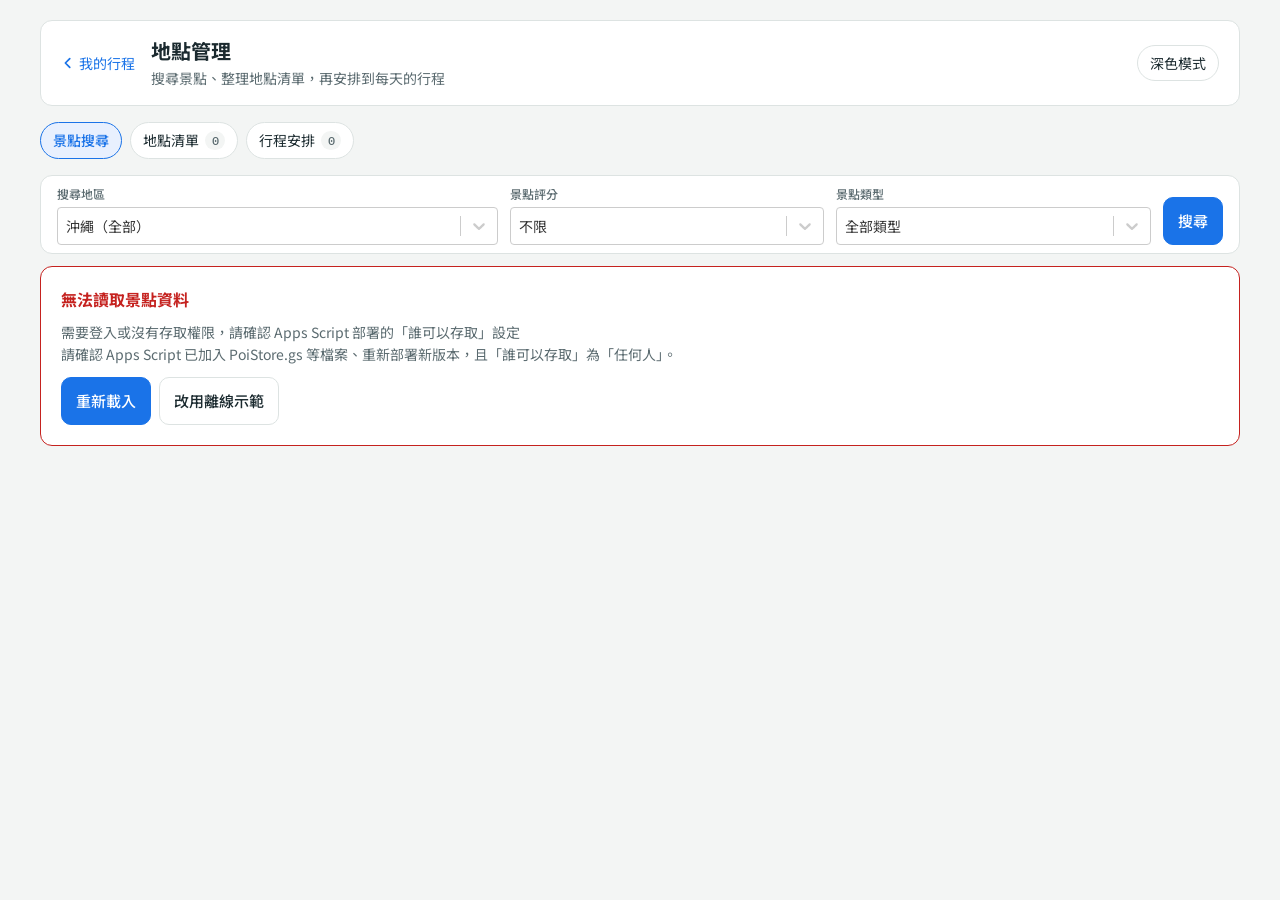
<file: places.html>
<!doctype html>
<html lang="zh-Hant">
<head>
<meta charset="utf-8">
<meta name="viewport" content="width=device-width, initial-scale=1, viewport-fit=cover">
<title>地點管理</title>
<link rel="preconnect" href="https://fonts.googleapis.com">
<link rel="preconnect" href="https://fonts.gstatic.com" crossorigin>
<!-- 字型不擋住畫面：先用系統字型顯示，字型下載完再換上 -->
<link rel="preload" as="style" href="https://fonts.googleapis.com/css2?family=Noto+Sans+TC:wght@400;500;700&family=IBM+Plex+Mono:wght@500&display=swap">
<link rel="stylesheet" href="https://fonts.googleapis.com/css2?family=Noto+Sans+TC:wght@400;500;700&family=IBM+Plex+Mono:wght@500&display=swap" media="print" onload="this.media='all'">
<noscript><link rel="stylesheet" href="https://fonts.googleapis.com/css2?family=Noto+Sans+TC:wght@400;500;700&family=IBM+Plex+Mono:wght@500&display=swap"></noscript>
<link rel="stylesheet" href="css/tokens.css?v=20261018e">
<link rel="stylesheet" href="css/base.css?v=20261018e">
<link rel="stylesheet" href="css/places.css?v=20261018e">
</head>
<body>
<div class="pm">

  <!-- 頁首：返回、標題、資料來源狀態、深淺色 -->
  <header class="card pm-head">
    <a class="pm-back" href="index.html" aria-label="返回我的行程">
      <svg viewBox="0 0 16 16" width="14" height="14" fill="none" stroke="currentColor" stroke-width="2" stroke-linecap="round" stroke-linejoin="round" aria-hidden="true"><path d="M10 3 5 8l5 5"/></svg>
      <span class="pm-back-text">我的行程</span>
    </a>
    <div class="pm-title">
      <h1>地點管理</h1>
      <p id="pm-sub">搜尋景點、整理地點清單，再安排到每天的行程</p>
    </div>
    <div class="pm-head-actions">
      <span class="pm-source" id="pm-source" hidden></span>
      <button class="tab pm-theme" id="theme-btn" type="button" aria-pressed="false" aria-label="深色模式">
        <svg class="pm-theme-icon" viewBox="0 0 24 24" width="22" height="22" fill="none" stroke="currentColor" stroke-width="1.8" stroke-linecap="round" stroke-linejoin="round" aria-hidden="true"><path d="M20 14.5A8 8 0 0 1 9.5 4a8 8 0 1 0 10.5 10.5z"/></svg>
        <span class="pm-theme-text">深色模式</span>
      </button>
    </div>
  </header>

  <!-- 分頁 -->
  <div class="pm-tabs" role="tablist" aria-label="景點管理">
    <button class="tab" role="tab" id="tab-search" aria-controls="panel-search" data-tab="search" aria-selected="true">景點搜尋</button>
    <button class="tab" role="tab" id="tab-pois" aria-controls="panel-pois" data-tab="pois" aria-selected="false">地點清單 <b class="pm-count" id="count-pois">0</b></button>
    <button class="tab" role="tab" id="tab-plan" aria-controls="panel-plan" data-tab="plan" aria-selected="false">行程安排 <b class="pm-count" id="count-plan">0</b></button>
  </div>

  <!-- 1. 景點搜尋 -->
  <section class="pm-panel" id="panel-search" role="tabpanel" aria-labelledby="tab-search">
    <form class="card pm-search" id="search-form" novalidate>
      <div class="pm-field">
        <label for="f-region">搜尋地區</label>
        <select id="f-region" name="region">
          <option value="沖繩" selected>沖繩（全部）</option>
          <option value="那霸">那霸</option>
          <option value="沖繩中部">中部（北谷・恩納・讀谷）</option>
          <option value="沖繩北部">北部（名護・本部・今歸仁）</option>
          <option value="沖繩南部">南部（糸滿・豐見城・南城）</option>
          <option value="宮古島">宮古島</option>
          <option value="石垣島">石垣島</option>
        </select>
      </div>
      <div class="pm-field">
        <label for="f-rating">景點評分</label>
        <select id="f-rating" name="minRating">
          <option value="0" selected>不限</option>
          <option value="3.5">3.5 星以上</option>
          <option value="4">4 星以上</option>
          <option value="4.5">4.5 星以上</option>
        </select>
      </div>
      <div class="pm-field">
        <label for="f-category">景點類型</label>
        <select id="f-category" name="category">
          <option value="attraction">觀光景點</option>
          <option value="nature">自然景觀</option>
          <option value="heritage">文化古蹟</option>
          <option value="shopping">購物中心</option>
          <option value="all" selected>全部類型</option>
        </select>
      </div>
      <div class="pm-search-actions">
        <button class="btn primary" id="search-btn" type="submit">搜尋</button>
      </div>
    </form>

    <div class="pm-results-bar card" id="results-bar" hidden>
      <span class="pm-attrib" id="results-source"></span>
    </div>

    <div id="results" class="pm-results" aria-live="polite"></div>
  </section>

  <!-- 2. 地點清單 -->
  <section class="pm-panel" id="panel-pois" role="tabpanel" aria-labelledby="tab-pois" hidden>
    <div class="card pm-pois-bar">
      <p class="pm-pois-count" id="pois-count"></p>
      <button class="btn primary" id="manual-btn" type="button">手動新增</button>
    </div>
    <div id="pois" class="pm-pois"></div>
  </section>

  <!-- 3. 行程安排 -->
  <section class="pm-panel" id="panel-plan" role="tabpanel" aria-labelledby="tab-plan" hidden>
    <div class="card pm-plan-bar" id="plan-bar">
      <p class="pm-plan-status" id="plan-status" role="status" aria-live="polite"></p>
      <!-- 桌機：右側按鈕；手機：固定在畫面底部的 Bottom navigation（圖示＋文字） -->
      <div class="pm-plan-actions">
        <a class="btn pm-nav-only" id="plan-view" href="index.html?fresh=1"><svg class="pm-nav-icon" viewBox="0 0 24 24" width="22" height="22" fill="none" stroke="currentColor" stroke-width="1.8" stroke-linecap="round" stroke-linejoin="round" aria-hidden="true"><path d="M12 21s7-6.5 7-12a7 7 0 0 0-14 0c0 5.5 7 12 7 12z"/><circle cx="12" cy="9" r="2.5"/></svg><span>查看行程</span></a>
        <button class="btn pm-nav-only" id="plan-revert2" type="button" disabled><svg class="pm-nav-icon" viewBox="0 0 24 24" width="22" height="22" fill="none" stroke="currentColor" stroke-width="1.8" stroke-linecap="round" stroke-linejoin="round" aria-hidden="true"><path d="M9 14 4 9l5-5"/><path d="M4 9h10.5a5.5 5.5 0 0 1 0 11H11"/></svg><span>放棄變更</span></button>
        <button class="btn pm-danger" id="plan-clear" type="button"><svg class="pm-nav-icon" viewBox="0 0 24 24" width="22" height="22" fill="none" stroke="currentColor" stroke-width="1.8" stroke-linecap="round" stroke-linejoin="round" aria-hidden="true"><path d="M4 7h16"/><path d="M10 11v6M14 11v6"/><path d="M6 7l1 13h10l1-13"/><path d="M9 7V4h6v3"/></svg><span>全部清除</span></button>
        <button class="btn primary" id="plan-save" type="button" disabled><svg class="pm-nav-icon" viewBox="0 0 24 24" width="22" height="22" fill="none" stroke="currentColor" stroke-width="1.8" stroke-linecap="round" stroke-linejoin="round" aria-hidden="true"><path d="m5 12.5 4.5 4.5L19 7.5"/></svg><span>確認</span></button>
      </div>
    </div>
    <p class="pm-hint" id="plan-hint"></p>
    <div id="plan" class="pm-plan"></div>
  </section>
</div>

<!-- 對話框（安排衝突、手動新增） -->
<div class="pm-modal" id="modal" hidden>
  <div class="pm-modal-box card" role="dialog" aria-modal="true" aria-labelledby="modal-title">
    <!-- 標題列：桌機只顯示標題；手機版全螢幕對話框時是 App Bar（✕ 關閉、標題、右側送出） -->
    <div class="pm-modal-bar">
      <button class="pm-modal-x" type="button" data-close aria-label="關閉">
        <svg viewBox="0 0 24 24" width="22" height="22" fill="none" stroke="currentColor" stroke-width="2" stroke-linecap="round" aria-hidden="true"><path d="M6 6l12 12M18 6 6 18"/></svg>
      </button>
      <h2 id="modal-title"></h2>
      <button class="pm-modal-submit" id="modal-submit" type="submit" hidden>儲存</button>
    </div>
    <div id="modal-body"></div>
  </div>
</div>

<!-- 提示訊息 -->
<div class="pm-toasts" id="toasts" role="status" aria-live="polite"></div>

<script src="js/config.js?v=20261018e"></script>
<script src="js/places/poi-logic.js?v=20261018e"></script>
<script src="js/places/demo-data.js?v=20261018e"></script>
<script src="js/places/store.js?v=20261018e"></script>
<script src="js/places/select.js?v=20261018e"></script>
<script src="js/places/app.js?v=20261018e"></script>
</body>
</html>
</file>
<file: css/tokens.css>
/* ==========================================================================
   tokens.css — 設計變數（所有顏色、字級、間距、圓角、陰影、尺寸都在這裡改）

   使用原則
   - 元件檔只用 var(--…)，不要直接寫顏色或數字。
   - 想改「全站」→ 改這裡；想改「某個元件」→ 改該元件的元件變數。
   - 小螢幕的字級／間距在 responsive.css 只覆寫變數，不覆寫選擇器。

   斷點（CSS 變數無法用在 @media，請手動保持一致）
   - 1000px：地圖與行程改為上下排列
   -  860px：左側天數選單改為頂部橫列
   -  640px：手機版字級與資訊卡單欄
   -  380px：極窄手機
   ========================================================================== */

/* --------------------------------------------------------------------------
   1. 顏色 — 淺色（預設）
   -------------------------------------------------------------------------- */
:root {
  /* 介面 */
  --bg:       #f3f5f4;   /* 頁面底色 */
  --panel:    #ffffff;   /* 卡片底色 */
  --ink:      #1b2a2f;   /* 主要文字 */
  --muted:    #5b6b70;   /* 次要文字 */
  --line:     #dde3e2;   /* 邊框、分隔線 */
  --chip:     #e8f0fe;   /* 選取中的淡色底 */

  /* 地圖 */
  --sea:      #cfe6ee;
  --land:     #eef0e8;
  --road:     #ffffff;
  --roadedge: #d4d8cf;
  --river:    #a9d3e2;

  /* 路線與標記 */
  --route:    #1a73e8;   /* 主色：路線、連結、強調數字 */
  --rail:     #2a9d6f;   /* 單軌電車 */
  --start:    #0f9d58;   /* 起點 A */
  --end:      #d93025;   /* 終點、活動範圍框 */

  /* 圖卡（插圖固定白框，不隨深色模式改變） */
  --photo-frame: #ffffff;
  --shadow-color: 20 30 40;  /* RGB，給 rgb(var(--shadow-color) / α) 使用 */
}

/* --------------------------------------------------------------------------
   2. 顏色 — 深色
   系統為深色時自動套用（除非使用者選了淺色），或 data-theme="dark" 時套用。
   兩段內容必須相同。
   -------------------------------------------------------------------------- */
@media (prefers-color-scheme: dark) {
  :root:not([data-theme="light"]) {
    --bg: #121719; --panel: #1b2225; --ink: #e7eeee; --muted: #9aaaae; --line: #2c373a; --chip: #1f3352;
    --sea: #183441; --land: #20282a; --road: #36403f; --roadedge: #2a3332; --river: #24516a;
    --route: #7cacf8; --rail: #4cc493; --start: #3ddc84; --end: #ff6b5e;
    color-scheme: dark;
  }
}
:root[data-theme="dark"] {
  --bg: #121719; --panel: #1b2225; --ink: #e7eeee; --muted: #9aaaae; --line: #2c373a; --chip: #1f3352;
  --sea: #183441; --land: #20282a; --road: #36403f; --roadedge: #2a3332; --river: #24516a;
  --route: #7cacf8; --rail: #4cc493; --start: #3ddc84; --end: #ff6b5e;
  color-scheme: dark;
}

/* --------------------------------------------------------------------------
   3. 字型與字級
   -------------------------------------------------------------------------- */
:root {
  --font-sans: "Noto Sans TC", system-ui, -apple-system, "PingFang TC", "Microsoft JhengHei", sans-serif;
  --font-mono: "IBM Plex Mono", ui-monospace, Menlo, monospace;

  --fs-body:      15px;   /* 內文 */
  --fs-title:     16px;   /* 每日標題 h3 */
  --fs-desc:      14px;   /* 標題下方說明 */
  --fs-tag:       12px;   /* DAY 1 小標 */
  --fs-section:   12px;   /* 「行程與路段」等區塊標籤 */
  --fs-note:      12px;   /* 地圖上方註解 */
  --fs-foot:      12px;   /* 卡片底部說明 */
  --fs-stat:      22px;   /* 統計大數字 */
  --fs-stat-label:12px;   /* 統計數字下方單位 */
  --fs-btn:       15px;   /* 按鈕 */
  --fs-tab:       14px;   /* 交通方式標籤 */
  --fs-menu:      14px;   /* 左側天數選單 */
  --fs-menu-sub:  12px;   /* 天數選單副標 */
  --fs-stop:      15px;   /* 行程地點名稱 */
  --fs-stop-note: 12.5px; /* 行程地點地址 */
  --fs-leg:       13px;   /* 路段卡 */
  --fs-ov-title:  15px;   /* 活動範圍標題 */
  --fs-ov-note:   12.5px; /* 活動範圍說明 */

  --lh-body:    1.6;
  --lh-title:   1.4;   /* 地點名稱、活動範圍標題 */
  --lh-heading: 1.4;   /* 每日標題 h3 */
  --lh-desc:    1.6;   /* 標題下方說明 */
}

/* --------------------------------------------------------------------------
   4. 間距、圓角、陰影
   -------------------------------------------------------------------------- */
:root {
  --space-1: 4px;
  --space-2: 8px;
  --space-3: 12px;
  --space-4: 16px;
  --space-5: 20px;
  --space-6: 24px;
  --space-7: 28px;

  --radius-sm:   8px;    /* 選單項目、小按鈕 */
  --radius-md:   10px;   /* 按鈕、圖卡說明 */
  --radius-lg:   12px;   /* 卡片 */
  --radius-pill: 999px;

  --shadow-pop:   0 6px 18px rgb(var(--shadow-color) / .28), 0 1px 3px rgb(var(--shadow-color) / .2);
  --shadow-soft:  0 2px 8px rgb(var(--shadow-color) / .12);
  --shadow-small: 0 1px 4px rgb(var(--shadow-color) / .18);

  --focus-ring: 2px solid var(--route);
  --ease: .2s ease;
}

/* --------------------------------------------------------------------------
   5. 版面尺寸與元件內距
   -------------------------------------------------------------------------- */
:root {
  --page-max:      1400px;
  --page-gutter:   16px;                                   /* 左右留白 */
  --sticky-top:    calc(env(safe-area-inset-top, 0px) + 16px);

  --menu-w:        200px;  /* 左側選單寬 */
  --menu-w-mini:   62px;   /* 收合後寬 */
  --side-min-w:    300px;  /* 右側行程欄最小寬 */
  --ov-w:          300px;  /* 全島小圖寬 */
  --icon-box:      30px;   /* 選單圖示方塊 */
  --marker:        28px;   /* 行程清單中的 A/B/C 圓點 */

  --pad-info:      20px;   /* 資訊卡內距 */
  --pad-side:      16px;   /* 行程卡內距 */
  --pad-btn:       11px 14px;
  --pad-tab:       6px 12px;
  --pad-mapbar:    10px 12px;
  --pad-leg:       6px 10px;
  --stats-gap:     18px;
  --stats-pad:     12px;

  --pop-w:         156px;  /* 景色圖卡寬 */
  --pop-img:       132px;  /* 景色圖片邊長 */
  --pop-radius:    22px;
}
</file>
<file: css/base.css>
/* ==========================================================================
   base.css — 重設與共用元件
   內容：reset／頁面、卡片、文字樣式、統計數字、按鈕、交通方式標籤
   ========================================================================== */

/* --------------------------------------------------------------------------
   Reset／頁面
   -------------------------------------------------------------------------- */
*,
*::before,
*::after {
  box-sizing: border-box;
}

[hidden] {
  display: none !important;
}

body {
  margin: 0;
  padding-inline: var(--page-gutter);
  padding-block: var(--space-5) 40px;
  background: var(--bg);
  color: var(--ink);
  font-family: var(--font-sans);
  font-size: var(--fs-body);
  line-height: var(--lh-body);
}

svg {
  display: block;
  width: 100%;
  max-width: 100%;
  height: auto;
}

/* --------------------------------------------------------------------------
   卡片
   -------------------------------------------------------------------------- */
.card {
  min-width: 0;
  background: var(--panel);
  border: 1px solid var(--line);
  border-radius: var(--radius-lg);
}

/* --------------------------------------------------------------------------
   文字樣式
   -------------------------------------------------------------------------- */
header h3 {
  margin: 0;
  font-size: var(--fs-title);
  font-weight: 700;
  line-height: var(--lh-heading);
  text-wrap: balance;
}

header p {
  margin: var(--space-1) 0 0;
  color: var(--muted);
  font-size: var(--fs-desc);
  line-height: var(--lh-desc);
}

/* 「DAY 1」小標 */
.day-tag {
  margin: 0 0 2px;
  color: var(--route);
  font-size: var(--fs-tag);
  font-weight: 700;
  line-height: var(--lh-body);
  letter-spacing: .12em;
}

/* 「行程與路段」區塊標籤 */
.sec {
  margin: 0;
  color: var(--muted);
  font-size: var(--fs-section);
  font-weight: 500;
  letter-spacing: .14em;
}

.note {
  color: var(--muted);
  font-size: var(--fs-note);
}

.foot {
  color: var(--muted);
  font-size: var(--fs-foot);
}

.spacer {
  flex: 1;
}

/* --------------------------------------------------------------------------
   統計數字（公里／時間／地點數）
   -------------------------------------------------------------------------- */
.stats {
  display: flex;
  gap: var(--stats-gap);
  padding-block: var(--stats-pad);
  border-block: 1px solid var(--line);
}

.stats div {
  display: flex;
  flex-direction: column;
}

.stats strong {
  color: var(--route);
  font-family: var(--font-mono);
  font-size: var(--fs-stat);
  font-variant-numeric: tabular-nums;
}

.stats span {
  color: var(--muted);
  font-size: var(--fs-stat-label);
  letter-spacing: .04em;
}

/* --------------------------------------------------------------------------
   按鈕
   -------------------------------------------------------------------------- */
.btns {
  display: flex;
  flex-direction: column;
  gap: var(--space-2);
}

.btn {
  display: flex;
  align-items: center;
  justify-content: center;
  gap: var(--space-2);
  padding: var(--pad-btn);
  background: var(--panel);
  color: var(--ink);
  border: 1px solid var(--line);
  border-radius: var(--radius-md);
  font-size: var(--fs-btn);
  font-weight: 500;
  text-decoration: none;
}

.btn:hover {
  filter: brightness(1.05);
}

.btn.primary {
  background: var(--route);
  border-color: var(--route);
  color: var(--panel);
}

/* --------------------------------------------------------------------------
   交通方式標籤（開車／單軌電車）
   -------------------------------------------------------------------------- */
.tab {
  padding: var(--pad-tab);
  background: var(--panel);
  color: var(--ink);
  border: 1px solid var(--line);
  border-radius: var(--radius-pill);
  font: inherit;
  font-size: var(--fs-tab);
  cursor: pointer;
}

.tab.static {
  cursor: default;
}

.tab[aria-pressed="true"] {
  background: var(--chip);
  border-color: var(--route);
  color: var(--route);
  font-weight: 500;
}

.tab:focus-visible,
.btn:focus-visible {
  outline: var(--focus-ring);
  outline-offset: 2px;
}
</file>
<file: css/places.css>
/* ==========================================================================
   places.css — 景點地點管理頁面（places.html）
   沿用 tokens.css 的變數與 base.css 的 .card／.btn／.tab；這裡只放本頁元件。
   ========================================================================== */

/* 本頁專用顏色（淺色／深色兩段，寫法同 tokens.css） */
:root {
  --star: #e8a200;
  --warn-bg: #fff4d6;
  --warn-ink: #7a5200;
  --danger: #c5221f;
  --ok-bg: #e6f4ea;
  --ok-ink: #137333;
}
@media (prefers-color-scheme: dark) {
  :root:not([data-theme="light"]) {
    --star: #fdd663; --warn-bg: #3a2f12; --warn-ink: #fdd663; --danger: #f28b82; --ok-bg: #16301f; --ok-ink: #81c995;
  }
}
:root[data-theme="dark"] {
  --star: #fdd663; --warn-bg: #3a2f12; --warn-ink: #fdd663; --danger: #f28b82; --ok-bg: #16301f; --ok-ink: #81c995;
}

.pm {
  display: grid;
  gap: var(--space-4);
  max-width: 1200px;
  margin-inline: auto;
}

.visually-hidden {
  position: absolute !important;
  width: 1px; height: 1px;
  overflow: hidden;
  clip: rect(0 0 0 0);
  white-space: nowrap;
}

button, select, input, textarea { font: inherit; }

/* --------------------------------------------------------------------------
   頁首
   -------------------------------------------------------------------------- */
.pm-head {
  display: flex;
  flex-wrap: wrap;
  align-items: center;
  gap: var(--space-3) var(--space-4);
  padding: var(--space-4) var(--pad-info);
}
.pm-back {
  display: inline-flex;
  align-items: center;
  gap: var(--space-1);
  color: var(--route);
  font-size: var(--fs-desc);
  text-decoration: none;
}
.pm-back svg { width: 14px; height: 14px; }
.pm-back:focus-visible { outline: var(--focus-ring); outline-offset: 2px; border-radius: 4px; }
.pm-title { flex: 1 1 260px; min-width: 0; }
.pm-title h1 { margin: 0; font-size: 20px; line-height: var(--lh-title); }
.pm-title p { margin: 2px 0 0; color: var(--muted); font-size: var(--fs-desc); }
.pm-head-actions { display: flex; align-items: center; gap: var(--space-2); flex-wrap: wrap; }

.pm-source {
  padding: 3px 10px;
  border-radius: var(--radius-pill);
  font-size: var(--fs-note);
  font-weight: 500;
}
.pm-source.is-remote { background: var(--ok-bg); color: var(--ok-ink); }
.pm-source.is-local  { background: var(--warn-bg); color: var(--warn-ink); }
.pm-theme-icon { display: none; }

/* --------------------------------------------------------------------------
   分頁
   -------------------------------------------------------------------------- */
.pm-tabs { display: flex; gap: var(--space-2); flex-wrap: wrap; }
.pm-tabs .tab { display: inline-flex; align-items: center; gap: 6px; }
.pm-tabs .tab[aria-selected="true"] {
  background: var(--chip);
  border-color: var(--route);
  color: var(--route);
  font-weight: 500;
}
.pm-count {
  min-width: 20px;
  padding: 0 6px;
  border-radius: var(--radius-pill);
  background: var(--bg);
  color: var(--muted);
  font-family: var(--font-mono);
  font-size: 12px;
  font-weight: 500;
  text-align: center;
}
.pm-panel { display: grid; gap: var(--space-3); }
.pm-hint { margin: 0; color: var(--muted); font-size: var(--fs-desc); }

/* --------------------------------------------------------------------------
   表單欄位
   -------------------------------------------------------------------------- */
.pm-field { display: grid; gap: var(--space-1); min-width: 0; }
.pm-field label { color: var(--muted); font-size: var(--fs-note); font-weight: 500; }
.pm-field input,
.pm-field select,
.pm-field textarea,
.pm-poi-actions select,
.pm-slot-actions select {
  width: 100%;
  min-width: 0;
  padding: 8px 10px;
  background: var(--panel);
  color: var(--ink);
  border: 1px solid var(--line);
  border-radius: var(--radius-sm);
  font-size: var(--fs-desc);
}
.pm-field textarea { resize: vertical; }
.pm-field :is(input, select, textarea):focus-visible,
.pm-poi-actions select:focus-visible,
.pm-slot-actions select:focus-visible,
.pm-check input:focus-visible,
.pm-icon:focus-visible,
.pm-link:focus-visible,
.pm-maplink:focus-visible {
  outline: var(--focus-ring);
  outline-offset: 1px;
}
.pm-req { color: var(--danger); font-size: 11px; font-weight: 500; }

.btn:disabled { opacity: .5; cursor: not-allowed; filter: none; }
.btn { cursor: pointer; font-family: inherit; }
.btn.pm-small { padding: 6px 12px; font-size: var(--fs-desc); }
.pm-danger { color: var(--danger); }
.pm-danger.is-solid { background: var(--danger); border-color: var(--danger); color: var(--panel); }

/* 搜尋表單 */
.pm-search {
  display: grid;
  grid-template-columns: minmax(0, 1.4fr) repeat(2, minmax(0, 1fr)) auto;
  align-items: end;
  gap: var(--space-3);
  padding: 8px 16px;
}
.pm-search-actions { display: flex; gap: var(--space-2); }
.pm-search-actions .btn { white-space: nowrap; }

/* 結果工具列 */
.pm-results-bar {
  position: sticky;
  top: 0;
  z-index: 5;
  display: flex;
  flex-wrap: wrap;
  align-items: center;
  gap: var(--space-2) var(--space-4);
  padding: var(--space-2) var(--space-4);
  box-shadow: var(--shadow-soft);
}
.pm-check { display: inline-flex; align-items: center; gap: var(--space-2); cursor: pointer; }
.pm-check input { width: 18px; height: 18px; margin: 0; flex: none; accent-color: var(--route); cursor: pointer; }
.pm-check input:disabled { cursor: not-allowed; }
.pm-selected { font-weight: 500; font-variant-numeric: tabular-nums; }
.pm-attrib { flex: 1 1 200px; color: var(--muted); font-size: var(--fs-note); }
.pm-link {
  padding: 0;
  background: none;
  border: 0;
  color: var(--route);
  font-size: inherit;
  text-decoration: underline;
  cursor: pointer;
}

.pm-demo-banner {
  margin: 0 0 var(--space-3);
  padding: var(--space-2) var(--space-3);
  background: var(--warn-bg);
  color: var(--warn-ink);
  border-radius: var(--radius-md);
  font-size: var(--fs-desc);
}

/* --------------------------------------------------------------------------
   搜尋結果卡
   -------------------------------------------------------------------------- */
.pm-results-grid,
.pm-pois-grid {
  display: grid;
  grid-template-columns: repeat(auto-fill, minmax(min(100%, 280px), 1fr));
  gap: var(--space-3);
}
.pm-result {
  display: grid;
  grid-template-rows: auto 1fr;
  overflow: hidden;
  transition: border-color var(--ease), box-shadow var(--ease);
}
.pm-result.is-selected { border-color: var(--route); box-shadow: 0 0 0 1px var(--route); }
.pm-result.is-imported { opacity: .72; }
.pm-result-body { display: grid; gap: 6px; align-content: start; padding: var(--space-3) var(--space-4) var(--space-4); }
.pm-result h3,
.pm-poi h3 { margin: 0; font-size: var(--fs-stop); line-height: var(--lh-title); overflow-wrap: anywhere; }
.pm-result-check { align-items: flex-start; }
.pm-result-check input { margin-top: 2px; }

.pm-photo {
  position: relative;
  margin: 0;
  aspect-ratio: 16 / 9;
  background: var(--bg);
  overflow: hidden;
}
.pm-photo img { width: 100%; height: 100%; object-fit: cover; display: block; }
.pm-photo figcaption {
  position: absolute;
  inset: auto 0 0 0;
  padding: 2px 8px;
  background: rgb(0 0 0 / .55);
  color: #fff;
  font-size: 11px;
}
.pm-photo figcaption a { color: #fff; }
.pm-photo.is-empty {
  display: grid;
  place-content: center;
  justify-items: center;
  gap: 2px;
  color: var(--muted);
}
.pm-photo.is-empty svg { width: 28px; height: 28px; }
.pm-photo.is-empty small { font-size: 11px; }

.pm-meta { display: flex; flex-wrap: wrap; align-items: center; gap: 6px; }
.pm-rating { font-weight: 500; font-variant-numeric: tabular-nums; }
.pm-rating small { color: var(--muted); font-weight: 400; }
.pm-rating.is-none { color: var(--muted); font-size: var(--fs-note); font-weight: 400; }
.pm-star { color: var(--star); margin-right: 2px; }
.pm-addr { margin: 0; color: var(--muted); font-size: var(--fs-stop-note); overflow-wrap: anywhere; }
.pm-maplink { color: var(--route); font-size: var(--fs-desc); text-decoration: none; justify-self: start; }
.pm-maplink:hover { text-decoration: underline; }

.pm-chip {
  display: inline-block;
  padding: 1px 8px;
  border: 1px solid var(--line);
  border-radius: var(--radius-pill);
  color: var(--muted);
  font-size: 12px;
  line-height: 1.6;
  white-space: nowrap;
}
.pm-chip.is-done,
.pm-chip.is-day { background: var(--chip); border-color: transparent; color: var(--route); font-weight: 500; }
.pm-chip.is-demo { background: var(--warn-bg); border-color: transparent; color: var(--warn-ink); }
.pm-chip.is-google { color: var(--ok-ink); }
.pm-chip.is-unplanned { border-style: dashed; }

/* 骨架（搜尋中） */
.sk {
  display: block;
  background: linear-gradient(90deg, var(--line) 0%, var(--bg) 50%, var(--line) 100%);
  background-size: 200% 100%;
  border-radius: 6px;
  animation: pm-shimmer 1.2s ease-in-out infinite;
}
.pm-result.is-skeleton { gap: var(--space-2); padding-bottom: var(--space-4); }
.pm-result.is-skeleton .sk-line { height: 12px; margin-inline: var(--space-4); }
.pm-result.is-skeleton .sk-line.sm { height: 9px; }
.pm-result.is-skeleton .w40 { width: 40%; }
.pm-result.is-skeleton .w70 { width: 70%; }
.pm-result.is-skeleton .w90 { width: 90%; }
.pm-result.is-skeleton { grid-template-rows: none; }
@keyframes pm-shimmer { from { background-position: 100% 0; } to { background-position: -100% 0; } }

/* 狀態框（尚未搜尋、載入中、無結果、錯誤、未設定金鑰） */
.pm-state {
  display: grid;
  gap: var(--space-2);
  justify-items: start;
  padding: var(--space-5);
}
.pm-state h2 { margin: 0; font-size: var(--fs-title); }
.pm-state p { margin: 0; color: var(--muted); font-size: var(--fs-desc); }
.pm-state code { font-family: var(--font-mono); font-size: 13px; }
.pm-state.is-error  { border-color: var(--danger); }
.pm-state.is-error h2 { color: var(--danger); }
.pm-state.is-nokey  { border-color: var(--star); }
.pm-state.is-loading { display: flex; align-items: center; gap: var(--space-3); color: var(--muted); }
.pm-state-actions { display: flex; flex-wrap: wrap; gap: var(--space-2); margin-top: var(--space-1); }
.pm-spinner {
  width: 18px; height: 18px;
  border: 2px solid var(--line);
  border-top-color: var(--route);
  border-radius: 50%;
  animation: pm-spin .8s linear infinite;
}
@keyframes pm-spin { to { transform: rotate(360deg); } }

/* --------------------------------------------------------------------------
   地點清單
   -------------------------------------------------------------------------- */
.pm-poi { display: grid; gap: var(--space-3); align-content: start; padding: var(--space-4); }
.pm-poi-head { display: grid; gap: 6px; }
.pm-poi-days { display: flex; flex-wrap: wrap; gap: 6px; }
.pm-details summary { color: var(--route); font-size: var(--fs-desc); cursor: pointer; }
.pm-details summary:focus-visible { outline: var(--focus-ring); outline-offset: 2px; }
.pm-details dl {
  display: grid;
  grid-template-columns: auto minmax(0, 1fr);
  gap: 4px var(--space-3);
  margin: var(--space-2) 0;
  font-size: var(--fs-stop-note);
}
.pm-details dt { color: var(--muted); }
.pm-details dd { margin: 0; overflow-wrap: anywhere; }
.pm-mono { font-family: var(--font-mono); font-size: 12px; }
.pm-note .btn { justify-self: end; }
.pm-poi-actions { display: flex; flex-wrap: wrap; align-items: center; gap: var(--space-2); }
.pm-poi-actions select { width: auto; flex: 1 1 110px; max-width: 160px; }
.pm-confirm {
  display: flex;
  flex-wrap: wrap;
  align-items: center;
  gap: var(--space-2);
  padding: var(--space-3);
  background: var(--bg);
  border-radius: var(--radius-md);
}
.pm-confirm p { flex: 1 1 100%; margin: 0; font-size: var(--fs-desc); }

/* --------------------------------------------------------------------------
   行程安排
   -------------------------------------------------------------------------- */
.pm-plan-grid {
  display: grid;
  grid-template-columns: repeat(auto-fill, minmax(min(100%, 340px), 1fr));
  gap: var(--space-3);
  align-items: start;
}
.pm-day { padding: var(--space-4); }
.pm-day-head {
  display: grid;
  grid-template-columns: minmax(0, 1fr) auto;
  align-items: end;
  gap: 0 var(--space-2);
  padding-bottom: var(--space-2);
  border-bottom: 1px solid var(--line);
}
.pm-day-head .day-tag { grid-column: 1 / -1; }
.pm-day-head h3 { margin: 0; font-size: var(--fs-title); line-height: var(--lh-heading); }
.pm-slots { list-style: none; margin: 0; padding: 0; }
.pm-slot {
  display: grid;
  grid-template-columns: auto minmax(0, 1fr);
  gap: 4px var(--space-3);
  padding-block: var(--space-3);
  border-bottom: 1px dashed var(--line);
}
.pm-slot:last-child { border-bottom: 0; }
.pm-seq {
  display: grid;
  place-items: center;
  width: var(--marker);
  height: var(--marker);
  background: var(--route);
  color: var(--panel);
  border-radius: 50%;
  font-family: var(--font-mono);
  font-size: 13px;
}
.pm-slot-main { display: grid; min-width: 0; }
.pm-slot-main b { font-weight: 500; overflow-wrap: anywhere; }
.pm-slot-main small { color: var(--muted); font-size: var(--fs-stop-note); overflow-wrap: anywhere; }
.pm-slot-note { color: var(--ink) !important; }
.pm-slot-actions {
  grid-column: 2;
  display: flex;
  flex-wrap: wrap;
  align-items: center;
  gap: 6px;
}
.pm-slot-actions select { width: auto; padding: 5px 8px; }
.pm-icon {
  width: 32px; height: 32px;
  background: var(--panel);
  color: var(--ink);
  border: 1px solid var(--line);
  border-radius: var(--radius-sm);
  cursor: pointer;
}
.pm-icon:disabled { opacity: .35; cursor: not-allowed; }
.pm-day-empty { margin: var(--space-3) 0 0; color: var(--muted); font-size: var(--fs-desc); }

/* --------------------------------------------------------------------------
   對話框與提示訊息
   -------------------------------------------------------------------------- */
.pm-modal {
  position: fixed;
  inset: 0;
  z-index: 50;
  display: grid;
  place-items: center;
  padding: var(--page-gutter);
  background: rgb(var(--shadow-color) / .45);
}
.pm-modal-box {
  width: min(520px, 100%);
  max-height: calc(100dvh - 32px);
  overflow: auto;
  padding: var(--pad-info);
  box-shadow: var(--shadow-pop);
}
.pm-modal-box h2 { margin: 0 0 var(--space-3); font-size: var(--fs-title); }
.pm-modal-box p { margin: 0 0 var(--space-2); }
.pm-modal-actions { display: flex; justify-content: flex-end; flex-wrap: wrap; gap: var(--space-2); margin-top: var(--space-4); }
body.pm-modal-open { overflow: hidden; }
.pm-form { display: grid; gap: var(--space-3); }
.pm-form-row { display: grid; grid-template-columns: 1fr 1fr; gap: var(--space-3); }
.pm-form-err { margin: 0; color: var(--danger); font-size: var(--fs-desc); }

.pm-toasts {
  position: fixed;
  right: var(--page-gutter);
  bottom: calc(env(safe-area-inset-bottom, 0px) + 16px);
  z-index: 60;
  display: grid;
  gap: var(--space-2);
  width: min(380px, calc(100vw - 2 * var(--page-gutter)));
  pointer-events: none;
}
.pm-toast {
  padding: 10px 14px;
  background: var(--ink);
  color: var(--panel);
  border-radius: var(--radius-md);
  box-shadow: var(--shadow-pop);
  font-size: var(--fs-desc);
  transition: opacity .4s ease, transform .4s ease;
}
.pm-toast.is-ok    { background: var(--ok-ink); }
.pm-toast.is-warn  { background: var(--warn-bg); color: var(--warn-ink); }
.pm-toast.is-error { background: var(--danger); }
.pm-toast.is-out   { opacity: 0; transform: translateY(6px); }
:root[data-theme="dark"] .pm-toast.is-ok,
:root[data-theme="dark"] .pm-toast.is-error { color: #111; }
@media (prefers-color-scheme: dark) {
  :root:not([data-theme="light"]) .pm-toast.is-ok,
  :root:not([data-theme="light"]) .pm-toast.is-error { color: #111; }
}

body.is-busy { cursor: progress; }

/* --------------------------------------------------------------------------
   小螢幕
   -------------------------------------------------------------------------- */
@media (max-width: 860px) {
  .pm-search { grid-template-columns: 1fr 1fr; }
  .pm-search .pm-field:first-child,
  .pm-search-actions { grid-column: 1 / -1; }
  .pm-search-actions .btn { flex: 1; }
}
@media (max-width: 640px) {
  /* 手機版頁首：App Bar（參考 Material UI App Bar：滿版、固定在上方、主色底、56px 高、圖示按鈕） */
  .pm-head {
    --appbar-bg: var(--route);
    --appbar-ink: #fff;
    position: sticky;
    top: 0;
    z-index: 40;
    flex-wrap: nowrap;
    gap: 4px;
    min-height: 56px;
    margin: calc(-1 * var(--space-5)) calc(-1 * var(--page-gutter)) 0;
    padding: 0 4px;
    border: 0;
    border-radius: 0;
    background: var(--appbar-bg);
    color: var(--appbar-ink);
    box-shadow: 0 2px 4px -1px rgb(0 0 0 / .2), 0 4px 5px 0 rgb(0 0 0 / .14), 0 1px 10px 0 rgb(0 0 0 / .12);
  }
  .pm-back,
  .pm-head .pm-theme {
    flex: none;
    justify-content: center;
    width: 48px;
    height: 48px;
    padding: 0;
    border: 0;
    border-radius: 50%;
    background: transparent;
    color: inherit;
  }
  .pm-back svg { width: 22px; height: 22px; }
  .pm-back:hover, .pm-head .pm-theme:hover { background: rgb(255 255 255 / .12); }
  .pm-back:focus-visible, .pm-head .pm-theme:focus-visible { outline: 2px solid currentColor; outline-offset: -4px; border-radius: 50%; }
  .pm-back-text, .pm-theme-text { position: absolute; width: 1px; height: 1px; overflow: hidden; clip: rect(0 0 0 0); white-space: nowrap; }
  .pm-head .pm-theme-icon { display: block; width: 22px; height: 22px; flex: none; }
  .pm-head .pm-theme { min-width: 0; box-shadow: none; }
  .pm-title { flex: 1 1 auto; }
  .pm-title h1 { font-size: 20px; font-weight: 500; color: inherit; white-space: nowrap; overflow: hidden; text-overflow: ellipsis; }
  .pm-title p { display: none; }                       /* 手機版不顯示副標題 */
  .pm-head-actions { flex: none; flex-wrap: nowrap; gap: 0; }
  .pm-source { background: rgb(255 255 255 / .18) !important; color: inherit !important; }
  .pm-tabs { flex-wrap: nowrap; }
  .pm-tabs .tab { flex: 1; justify-content: center; padding-inline: 6px; }
  .pm-search { grid-template-columns: 1fr; }
  .pm-search-actions { flex-direction: column; }
  .pm-results-bar .btn { flex: 1 1 100%; }
  .pm-form-row { grid-template-columns: 1fr; }
}

@media (prefers-reduced-motion: reduce) {
  .sk, .pm-spinner { animation: none; }
  .pm-toast, .pm-result { transition: none; }
}

/* --------------------------------------------------------------------------
   行程安排：確認／全部清除
   -------------------------------------------------------------------------- */
.pm-plan-bar {
  position: sticky;
  top: 0;
  z-index: 5;
  display: flex;
  flex-wrap: wrap;
  align-items: center;
  gap: var(--space-2) var(--space-4);
  padding: var(--space-2) var(--space-4);
  box-shadow: var(--shadow-soft);
}
.pm-plan-bar.is-dirty { border-color: var(--star); background: var(--warn-bg); }
.pm-plan-status { flex: 1 1 240px; margin: 0; font-size: var(--fs-desc); }
.pm-plan-bar.is-dirty .pm-plan-status { color: var(--warn-ink); }
.pm-plan-actions { display: flex; gap: var(--space-2); }
.pm-plan-actions .btn { min-width: 96px; }
.pm-tabs .tab.is-dirty::after {
  content: "";
  width: 8px; height: 8px;
  border-radius: 50%;
  background: var(--star);
}
@media (max-width: 640px) {
  .pm-plan-actions { flex: 1 1 100%; }
  .pm-plan-actions .btn { flex: 1; }
}

/* --------------------------------------------------------------------------
   行程安排：行程地圖上原本的地點（唯讀）
   -------------------------------------------------------------------------- */
.pm-sub-h {
  margin: var(--space-3) 0 var(--space-1);
  color: var(--muted);
  font-size: var(--fs-section);
  font-weight: 500;
  letter-spacing: .08em;
}
.pm-sub-h small { font-weight: 400; letter-spacing: 0; }
.pm-stops ol { list-style: none; margin: 0; padding: 0; }
.pm-stop {
  display: grid;
  grid-template-columns: auto minmax(0, 1fr) auto;
  align-items: center;
  gap: var(--space-3);
  padding-block: var(--space-2);
  border-bottom: 1px dashed var(--line);
}
.pm-stop:last-child { border-bottom: 0; }
.pm-letter {
  display: grid;
  place-items: center;
  width: var(--marker);
  height: var(--marker);
  border: 2px solid var(--muted);
  color: var(--muted);
  border-radius: 50%;
  font-family: var(--font-mono);
  font-size: 13px;
}
.pm-stop:first-child .pm-letter { border-color: var(--start); color: var(--start); }
.pm-stop:last-child:not(:first-child) .pm-letter { border-color: var(--end); color: var(--end); }
.pm-stop .pm-maplink { font-size: var(--fs-note); white-space: nowrap; }
.pm-chip.is-stop { border-color: var(--start); color: var(--start); }
.pm-plan > .pm-state { margin-bottom: var(--space-3); }

/* 地點清單卡片：儲存（備註）與刪除並排在卡片底部 */
.pm-poi-foot {
  display: flex;
  justify-content: flex-end;
  gap: var(--space-2);
  padding-top: var(--space-3);
  border-top: 1px solid var(--line);
}
.pm-poi-foot .btn { min-width: 72px; }

/* 尚未寫入試算表（暫存在頁面上）的地點 */
.pm-chip.is-new { background: var(--warn-bg); border-color: transparent; color: var(--warn-ink); }
.pm-poi.is-new { border-style: dashed; border-color: var(--star); }

/* --------------------------------------------------------------------------
   行程景點排序（原行程地點＋新增景點同一份清單）
   -------------------------------------------------------------------------- */
.pm-slot-chips { display: flex; flex-wrap: wrap; gap: 4px; margin: 2px 0; }
.pm-chip.is-start { border-color: var(--start); color: var(--start); font-weight: 500; }
.pm-chip.is-end   { border-color: var(--end);   color: var(--end);   font-weight: 500; }
.pm-chip.is-warn  { background: var(--warn-bg); border-color: transparent; color: var(--warn-ink); }
.pm-slot-main .pm-maplink { font-size: var(--fs-note); justify-self: start; }
.pm-slot-actions select { max-width: 120px; }
.pm-removed {
  margin-top: var(--space-3);
  padding-top: var(--space-2);
  border-top: 1px dashed var(--line);
  font-size: var(--fs-desc);
}
.pm-removed summary { color: var(--muted); cursor: pointer; }
.pm-removed summary:focus-visible { outline: var(--focus-ring); outline-offset: 2px; }
.pm-removed ul { list-style: none; margin: var(--space-2) 0 0; padding: 0; display: grid; gap: var(--space-2); }
.pm-removed li { display: flex; align-items: center; justify-content: space-between; gap: var(--space-2); }
.pm-removed li span { color: var(--muted); overflow-wrap: anywhere; }

/* 行程安排：每天的卡片只留「DAY N」與景點數（不顯示每日標題） */
.pm-day-head { align-items: center; }
.pm-day-head .day-tag { grid-column: auto; margin: 0; }

/* 確認視窗：會更新的資料表 */
.pm-tables { margin: 0 0 var(--space-2); padding-left: 1.2em; display: grid; gap: var(--space-1); font-size: var(--fs-desc); }
.pm-modal-box code { font-family: var(--font-mono); font-size: 13px; padding: 0 4px; background: var(--bg); border-radius: 4px; }
.pm-day-head + .pm-slots, .pm-day-head + .pm-day-empty { margin-top: var(--space-2); }

/* ==========================================================================
   輸入框與下拉選單：參考 react-select 預設樣式（https://react-select.com/home）
   控制框 38px 高、4px 圓角、1px 灰框；滑過框線變深；聚焦時藍框＋1px 藍色外光暈
   ========================================================================== */
:root {
  --rs-bg: #ffffff;          /* neutral0 */
  --rs-border: #cccccc;      /* neutral20 */
  --rs-border-hover: #b3b3b3;/* neutral30 */
  --rs-text: #333333;        /* neutral80 */
  --rs-placeholder: #808080; /* neutral50 */
  --rs-indicator: #cccccc;
  --rs-indicator-hover: #999999;
  --rs-primary: #2684ff;     /* primary */
  --rs-primary25: #deebff;   /* 滑過的選項 */
  --rs-primary50: #b2d4ff;   /* 按下的選項 */
  --rs-disabled-bg: #f2f2f2; /* neutral5 */
  --rs-disabled-text: #cccccc;
  --rs-menu-shadow: 0 0 0 1px hsla(0, 0%, 0%, .1), 0 4px 11px hsla(0, 0%, 0%, .1);
}
@media (prefers-color-scheme: dark) {
  :root:not([data-theme="light"]) {
    --rs-bg: #1b2225; --rs-border: #3a474b; --rs-border-hover: #56666b; --rs-text: #e7eeee; --rs-placeholder: #8c9a9e;
    --rs-indicator: #56666b; --rs-indicator-hover: #9aaaae; --rs-primary: #4c9aff; --rs-primary25: #1f3352; --rs-primary50: #284a7a;
    --rs-disabled-bg: #20282a; --rs-disabled-text: #56666b;
    --rs-menu-shadow: 0 0 0 1px hsla(0, 0%, 100%, .08), 0 4px 11px hsla(0, 0%, 0%, .5);
  }
}
:root[data-theme="dark"] {
  --rs-bg: #1b2225; --rs-border: #3a474b; --rs-border-hover: #56666b; --rs-text: #e7eeee; --rs-placeholder: #8c9a9e;
  --rs-indicator: #56666b; --rs-indicator-hover: #9aaaae; --rs-primary: #4c9aff; --rs-primary25: #1f3352; --rs-primary50: #284a7a;
  --rs-disabled-bg: #20282a; --rs-disabled-text: #56666b;
  --rs-menu-shadow: 0 0 0 1px hsla(0, 0%, 100%, .08), 0 4px 11px hsla(0, 0%, 0%, .5);
}

/* 文字輸入框、數字、網址、多行文字 */
input:not([type="checkbox"]):not([type="radio"]),
textarea {
  box-sizing: border-box;
  width: 100%;
  min-width: 0;
  min-height: 38px;
  padding: 6px 10px;
  background: var(--rs-bg);
  color: var(--rs-text);
  border: 1px solid var(--rs-border);
  border-radius: 4px;
  font: inherit;
  font-size: var(--fs-desc);
  line-height: 1.5;
  transition: border-color 100ms, box-shadow 100ms;
}
input:not([type="checkbox"]):not([type="radio"])::placeholder,
textarea::placeholder { color: var(--rs-placeholder); opacity: 1; }
input:not([type="checkbox"]):not([type="radio"]):hover,
textarea:hover { border-color: var(--rs-border-hover); }
input:not([type="checkbox"]):not([type="radio"]):focus,
input:not([type="checkbox"]):not([type="radio"]):focus-visible,
textarea:focus,
textarea:focus-visible {
  border-color: var(--rs-primary);
  box-shadow: 0 0 0 1px var(--rs-primary);
  outline: none;
}
input:disabled, textarea:disabled { background: var(--rs-disabled-bg); border-color: var(--rs-disabled-bg); color: var(--rs-disabled-text); }

/* 下拉選單外框（js/places/select.js 產生） */
.rs {
  position: relative;
  display: flex;
  align-items: center;
  box-sizing: border-box;
  width: 100%;
  min-width: 0;
  min-height: 38px;
  background: var(--rs-bg);
  color: var(--rs-text);
  border: 1px solid var(--rs-border);
  border-radius: 4px;
  font-size: var(--fs-desc);
  cursor: default;
  user-select: none;
  transition: border-color 100ms, box-shadow 100ms;
}
.rs:hover { border-color: var(--rs-border-hover); }
.rs:focus, .rs:focus-visible, .rs.is-open {
  border-color: var(--rs-primary);
  box-shadow: 0 0 0 1px var(--rs-primary);
  outline: none;
}
.rs.is-disabled { background: var(--rs-disabled-bg); border-color: var(--rs-disabled-bg); pointer-events: none; }
.rs.is-disabled .rs-value { color: var(--rs-disabled-text); }
.rs-value {
  flex: 1;
  min-width: 0;
  padding: 2px 8px;
  margin: 2px 2px 2px 0;
  overflow: hidden;
  text-overflow: ellipsis;
  white-space: nowrap;
}
.rs-value.is-placeholder { color: var(--rs-placeholder); }
.rs-indicators { display: flex; align-items: center; align-self: stretch; flex-shrink: 0; }
.rs-sep { align-self: stretch; width: 1px; margin: 8px 0; background: var(--rs-border); }
.rs-arrow { width: 20px; height: 20px; padding: 0; margin: 0 8px; color: var(--rs-indicator); transition: color 150ms; }
.rs:hover .rs-arrow, .rs.is-open .rs-arrow { color: var(--rs-indicator-hover); }
.rs-native {
  position: absolute !important;
  inset: 0;
  width: 100% !important;
  height: 100% !important;
  margin: 0;
  opacity: 0;
  pointer-events: none;
}

/* 展開清單 */
.rs-menu {
  position: fixed;
  z-index: 200;
  box-sizing: border-box;
  max-width: calc(100vw - 16px);
  padding: 4px 0;
  overflow-y: auto;
  background: var(--rs-bg);
  color: var(--rs-text);
  border-radius: 4px;
  box-shadow: var(--rs-menu-shadow);
  font-family: var(--font-sans);
  font-size: var(--fs-desc);
}
.rs-option {
  padding: 8px 12px;
  white-space: nowrap;
  cursor: default;
}
.rs-option.is-focused { background: var(--rs-primary25); }
.rs-option:active { background: var(--rs-primary50); }
.rs-option.is-selected { background: var(--rs-primary); color: #fff; }
.rs-option.is-disabled { color: var(--rs-disabled-text); background: transparent; }

/* 卡片內的小型選單寬度 */
.pm-poi-actions .rs { flex: 1 1 140px; max-width: 200px; width: auto; }
.pm-slot-actions .rs { width: auto; min-width: 112px; }
@media (prefers-reduced-motion: reduce) {
  .rs, .rs-arrow, input, textarea { transition: none; }
}

/* 景點照片：地點清單卡片頂端的照片、行程安排每列左側的小縮圖（點一下上傳或更換） */
.pm-poi-photo { margin: calc(var(--space-4) * -1) calc(var(--space-4) * -1) 0; border-radius: var(--radius, 12px) var(--radius, 12px) 0 0; }
.pm-slot-body { display: flex; gap: var(--space-3); min-width: 0; align-items: flex-start; }
.pm-slot-thumb {
  flex: none;
  width: 56px;
  height: 42px;
  padding: 0;
  border: 1px solid var(--line);
  border-radius: 6px;
  background: var(--bg);
  color: var(--muted);
  display: grid;
  place-items: center;
  overflow: hidden;
  cursor: pointer;
}
span.pm-slot-thumb { cursor: default; }
.pm-slot-thumb.is-empty { border-style: dashed; }
.pm-slot-thumb img { width: 100%; height: 100%; object-fit: cover; display: block; }
button.pm-slot-thumb:hover { border-color: var(--route); color: var(--route); }
button.pm-slot-thumb:focus-visible { outline: var(--focus-ring); outline-offset: 2px; }
.pm-slot-thumb svg { width: 20px; height: 20px; }
.pm-slot-thumb.is-empty { cursor: default; color: var(--line); }
.pm-photo-preview { margin: 0; }
.pm-photo-preview img { display: block; width: 100%; max-height: 70vh; object-fit: contain; border-radius: 8px; background: var(--bg); }

/* 搜尋結果卡片底部：地圖連結＋編輯 */
.pm-result-foot { display: flex; align-items: center; justify-content: space-between; gap: var(--space-2); margin-top: auto; }
/* 照片欄位（手動新增、編輯） */
.pm-photo-pick { display: grid; grid-template-columns: 120px minmax(0, 1fr); gap: var(--space-3); align-items: center; }
.pm-photo-prev {
  aspect-ratio: 4 / 3;
  border: 1px dashed var(--line);
  border-radius: 8px;
  background: var(--bg);
  display: grid;
  place-items: center;
  overflow: hidden;
  color: var(--muted);
}
.pm-photo-prev img { width: 100%; height: 100%; object-fit: cover; display: block; }
.pm-photo-pick-input { display: grid; gap: 4px; min-width: 0; }
.pm-photo-pick-input small { color: var(--muted); font-size: 12px; }
.pm-photo-pick-input input[type=file] { font: inherit; font-size: 13px; max-width: 100%; }

/* 地點清單上方：數量＋手動新增 */
.pm-pois-bar { display: flex; align-items: center; justify-content: space-between; gap: var(--space-3); padding: 8px 16px; margin-bottom: var(--space-4); }
.pm-pois-count { margin: 0; color: var(--muted); font-size: var(--fs-desc); }
.pm-result-actions { margin-top: var(--space-2); }

/* 深色模式的 App Bar：深色表面（主色底配白字對比不足） */
@media (max-width: 640px) and (prefers-color-scheme: dark) {
  :root:not([data-theme="light"]) .pm-head { --appbar-bg: #22292c; --appbar-ink: var(--ink); }
}
@media (max-width: 640px) {
  :root[data-theme="dark"] .pm-head { --appbar-bg: #22292c; --appbar-ink: var(--ink); }
}

/* 手機版：App Bar 圖示置中；景點卡片的「選擇天數」下拉選單可佔滿整列 */
@media (max-width: 640px) {
  .pm-back,
  .pm-head .pm-theme { display: inline-flex; align-items: center; justify-content: center; }
  .pm-poi-actions .rs { max-width: 100%; }
}

/* 行程安排的 Bottom navigation 專用元素：桌機不顯示 */
.pm-nav-only { display: none; }
.pm-plan-actions .pm-nav-icon { display: none; }

@media (max-width: 640px) {
  /* 手機版不顯示「已連線」標籤 */
  .pm-head .pm-source { display: none !important; }

  /* 地點清單：「編輯」「刪除」平均分配寬度 */
  #pois .pm-poi-actions .btn { flex: 1 1 0; }

  /* 行程安排：pm-plan-bar 改成固定在底部的 Bottom navigation（參考 Material UI Bottom Navigation） */
  #panel-plan { padding-bottom: calc(88px + env(safe-area-inset-bottom, 0px)); }
  .pm-plan-bar {
    position: fixed;
    top: auto;
    right: 0;
    bottom: 0;
    left: 0;
    z-index: 40;
    display: block;
    padding: 0 0 env(safe-area-inset-bottom, 0px);
    border: 0;
    border-top: 1px solid var(--line);
    border-radius: 0;
    background: var(--panel);
    box-shadow: 0 -2px 6px rgb(0 0 0 / .08);
  }
  .pm-plan-bar.is-dirty { border-color: var(--star); background: var(--panel); }
  /* 狀態只在有未儲存的變更時顯示一行摘要 */
  .pm-plan-status { display: none; }
  .pm-plan-bar.is-dirty .pm-plan-status {
    display: block;
    padding: 6px 16px;
    overflow: hidden;
    background: var(--warn-bg);
    font-size: 12px;
    white-space: nowrap;
    text-overflow: ellipsis;
  }
  .pm-plan-status .pm-link { display: none; }
  .pm-plan-actions { display: flex; gap: 0; height: 56px; }
  .pm-plan-actions .btn,
  .pm-plan-actions .pm-nav-only {
    flex: 1 1 0;
    display: inline-flex;
    flex-direction: column;
    align-items: center;
    justify-content: center;
    gap: 2px;
    min-width: 0;
    height: 56px;
    padding: 6px 4px;
    border: 0;
    border-radius: 0;
    background: transparent;
    color: var(--muted);
    font-size: 12px;
    font-weight: 500;
    text-decoration: none;
    box-shadow: none;
  }
  .pm-plan-actions .pm-nav-only[hidden] { display: none; }
  .pm-plan-actions .pm-nav-icon { display: block; width: 22px; height: 22px; }
  .pm-plan-actions .btn.pm-danger { color: var(--danger); }
  .pm-plan-actions .btn.primary { color: var(--route); }
  .pm-plan-actions .btn:disabled { color: var(--muted); opacity: .45; }
  .pm-plan-actions .btn:not(:disabled):active { background: var(--chip); }
  .pm-plan-bar.is-dirty #plan-save { position: relative; font-weight: 700; }
  .pm-plan-bar.is-dirty #plan-save::after {         /* 有未儲存的變更：圖示右上角的提示點 */
    content: "";
    position: absolute;
    top: 8px;
    left: calc(50% + 8px);
    width: 8px;
    height: 8px;
    border-radius: 50%;
    background: var(--star);
  }
  /* 提示訊息放在 Bottom navigation 上方 */
  body:has(#panel-plan:not([hidden])) .pm-toasts { bottom: calc(env(safe-area-inset-bottom, 0px) + 100px); }
}
@media (max-width: 640px) {
  /* 分頁：不換行；未儲存提示點改放在右上角，不佔寬度 */
  .pm-tabs .tab { position: relative; white-space: nowrap; }
  .pm-tabs .tab.is-dirty::after { position: absolute; top: 4px; right: 6px; }
}

/* --------------------------------------------------------------------------
   行程安排：每天的標題列（桌機為純標題；手機版可點擊收合）
   -------------------------------------------------------------------------- */
.pm-day-head { display: block; }
.pm-day-toggle {
  display: flex;
  align-items: center;
  gap: var(--space-2);
  width: 100%;
  padding: 0;
  border: 0;
  background: none;
  color: inherit;
  font: inherit;
  text-align: left;
  cursor: default;
  pointer-events: none;                       /* 桌機一律展開，不需要點擊 */
}
.pm-day-toggle .day-tag { margin: 0; }
.pm-day-toggle .pm-count { margin-left: auto; }
.pm-day-summary, .pm-day-chevron, .pm-remove-icon { display: none; }

@media (max-width: 640px) {
  .pm-plan-grid { gap: var(--space-2); }
  .pm-day { padding: 0; overflow: hidden; }
  .pm-day-head { padding: 0; border-bottom: 0; }
  .pm-day-toggle {
    display: grid;
    grid-template-columns: auto minmax(0, 1fr) auto auto;
    grid-template-areas: "tag summary count chevron";
    align-items: center;
    gap: 2px var(--space-2);
    min-height: 56px;
    padding: 10px 12px 10px 16px;
    cursor: pointer;
    pointer-events: auto;
  }
  .pm-day-toggle:focus-visible { outline: var(--focus-ring); outline-offset: -2px; }
  .pm-day-toggle .day-tag { grid-area: tag; }
  .pm-day-summary {
    grid-area: summary;
    display: block;
    overflow: hidden;
    color: var(--ink);
    font-size: 13px;
    white-space: nowrap;
    text-overflow: ellipsis;
  }
  .pm-day-toggle .pm-count { grid-area: count; margin: 0; }
  .pm-day-chevron { grid-area: chevron; display: block; color: var(--muted); transition: transform .2s; }
  .pm-day.is-open .pm-day-chevron { transform: rotate(180deg); }
  .pm-day.is-open .pm-day-head { border-bottom: 1px solid var(--line); }
  .pm-day-body { display: none; padding: 0 12px 8px; }
  .pm-day.is-open .pm-day-body { display: block; }
  .pm-day-head + .pm-day-body .pm-slots,
  .pm-day-head + .pm-day-body .pm-day-empty { margin-top: 0; }
  .pm-day-empty { margin: 0; padding: var(--space-3) 4px; }

  /* 每個景點：[序號][縮圖＋名稱]，下方一列操作 */
  .pm-slot { grid-template-columns: auto minmax(0, 1fr); gap: 6px 10px; padding-block: 12px; }
  .pm-seq { width: 26px; height: 26px; font-size: 12px; }
  .pm-slot-body { gap: 10px; }
  .pm-slot-thumb { width: 44px; height: 34px; }
  .pm-slot-actions {
    grid-column: 1 / -1;
    flex-wrap: nowrap;
    gap: 6px;
  }
  .pm-slot-actions .pm-icon { flex: none; }
  .pm-slot-actions .rs,
  .pm-slot-actions select { flex: 1 1 0; min-width: 0; max-width: none; width: auto; }
  .pm-slot-actions .btn.pm-remove { flex: none; display: inline-grid; place-items: center; width: 34px; height: 34px; padding: 0; color: var(--danger); }
  .pm-remove .pm-remove-icon { display: block; flex: none; width: 18px; height: 18px; }
  .pm-remove-text { position: absolute; width: 1px; height: 1px; overflow: hidden; clip: rect(0 0 0 0); white-space: nowrap; }
  .pm-removed { margin: 0; padding: var(--space-2) 4px 4px; }
}
@media (max-width: 640px) and (prefers-reduced-motion: reduce) {
  .pm-day-chevron { transition: none; }
}

/* --------------------------------------------------------------------------
   對話框標題列：桌機只有標題；手機版「編輯」「手動新增」是全螢幕對話框（參考 Material UI Full-screen dialog）
   -------------------------------------------------------------------------- */
.pm-modal-x, .pm-modal-submit { display: none; }
.pm-modal-bar h2 { margin: 0 0 var(--space-3); font-size: var(--fs-title); }

@media (max-width: 640px) {
  .pm-modal.is-full { padding: 0; place-items: stretch; background: var(--panel); }
  .pm-modal.is-full .pm-modal-box {
    display: flex;
    flex-direction: column;
    width: 100%;
    height: 100dvh;
    max-height: none;
    padding: 0;
    overflow: hidden;
    border: 0;
    border-radius: 0;
    box-shadow: none;
    animation: pm-sheet-up .22s ease-out;
  }
  .pm-modal.is-full .pm-modal-bar {
    flex: none;
    display: flex;
    align-items: center;
    gap: 4px;
    min-height: 56px;
    padding: 0 8px 0 4px;
    background: var(--appbar-bg, var(--route));
    color: var(--appbar-ink, #fff);
    box-shadow: 0 2px 4px -1px rgb(0 0 0 / .2), 0 4px 5px 0 rgb(0 0 0 / .14);
  }
  .pm-modal.is-full .pm-modal-bar h2 {
    flex: 1 1 auto;
    min-width: 0;
    margin: 0 0 0 4px;
    overflow: hidden;
    color: inherit;
    font-size: 18px;
    font-weight: 500;
    white-space: nowrap;
    text-overflow: ellipsis;
  }
  .pm-modal.is-full .pm-modal-x {
    flex: none;
    display: inline-grid;
    place-items: center;
    width: 48px;
    height: 48px;
    padding: 0;
    border: 0;
    border-radius: 50%;
    background: transparent;
    color: inherit;
    cursor: pointer;
  }
  .pm-modal.is-full .pm-modal-x svg { width: 22px; height: 22px; }
  .pm-modal.is-full .pm-modal-submit:not([hidden]) {
    flex: none;
    display: inline-block;
    padding: 8px 12px;
    border: 0;
    border-radius: var(--radius-sm);
    background: transparent;
    color: inherit;
    font: inherit;
    font-size: 15px;
    font-weight: 700;
    letter-spacing: .04em;
    cursor: pointer;
  }
  .pm-modal.is-full .pm-modal-x:hover,
  .pm-modal.is-full .pm-modal-submit:hover { background: rgb(255 255 255 / .12); }
  .pm-modal.is-full .pm-modal-x:focus-visible,
  .pm-modal.is-full .pm-modal-submit:focus-visible { outline: 2px solid currentColor; outline-offset: -3px; }
  .pm-modal.is-full #modal-body {
    flex: 1 1 auto;
    overflow-y: auto;
    padding: 16px 16px calc(24px + env(safe-area-inset-bottom, 0px));
    -webkit-overflow-scrolling: touch;
  }
  .pm-modal.is-full .pm-modal-actions { display: none; }   /* 送出改在標題列右側，關閉用左上 ✕ */
  .pm-modal.is-full .pm-form-row { grid-template-columns: 1fr 1fr; }
}
@media (max-width: 640px) and (prefers-color-scheme: dark) {
  :root:not([data-theme="light"]) .pm-modal.is-full .pm-modal-bar { --appbar-bg: #22292c; --appbar-ink: var(--ink); }
}
@media (max-width: 640px) {
  :root[data-theme="dark"] .pm-modal.is-full .pm-modal-bar { --appbar-bg: #22292c; --appbar-ink: var(--ink); }
}
@keyframes pm-sheet-up { from { transform: translateY(24px); opacity: 0; } to { transform: none; opacity: 1; } }
@media (prefers-reduced-motion: reduce) {
  .pm-modal.is-full .pm-modal-box { animation: none; }
}
@media (max-width: 640px) {
  /* 對話框按鈕平均分配寬度 */
  .pm-modal-actions { flex-wrap: nowrap; }
  .pm-modal-actions .btn { flex: 1 1 0; min-width: 0; }
}

/* iOS Safari：輸入框字體小於 16px 時，點一下會自動放大畫面。
   手機與觸控裝置的輸入框一律用 16px（不鎖定縮放，使用者仍可雙指放大） */
@media (max-width: 640px), (hover: none) and (pointer: coarse) {
  :root input:not([type="checkbox"]):not([type="radio"]):not([type="file"]),
  :root textarea,
  :root select { font-size: 16px; }
}

/* --------------------------------------------------------------------------
   iOS 原生下拉選單（js/places/select.js 偵測到 iOS 時不套用自訂選單）
   外框做成和自訂選單一樣：38px 高、4px 圓角、灰框、右側分隔線＋箭頭
   -------------------------------------------------------------------------- */
.native-select select {
  -webkit-appearance: none;
  appearance: none;
  box-sizing: border-box;
  min-height: 38px;
  padding: 6px 44px 6px 10px;
  background-color: var(--rs-bg);
  background-image:
    url("data:image/svg+xml,%3Csvg xmlns='http://www.w3.org/2000/svg' viewBox='0 0 20 20'%3E%3Cpath fill='%23999' d='M4.516 7.548c.436-.446 1.043-.481 1.576 0L10 11.295l3.908-3.747c.533-.481 1.141-.446 1.574 0 .436.445.408 1.197 0 1.615-.406.418-4.695 4.502-4.695 4.502a1.095 1.095 0 0 1-1.576 0S4.924 9.581 4.516 9.163c-.409-.418-.436-1.17 0-1.615z'/%3E%3C/svg%3E"),
    linear-gradient(var(--rs-border), var(--rs-border));
  background-repeat: no-repeat, no-repeat;
  background-position: right 9px center, right 36px center;
  background-size: 20px 20px, 1px 20px;
  color: var(--rs-text);
  border: 1px solid var(--rs-border);
  border-radius: 4px;
  font: inherit;
  font-size: 16px;                 /* 16px：點選時 iOS 不會放大畫面 */
  line-height: 1.3;
  text-overflow: ellipsis;
}
.native-select select:focus { border-color: var(--rs-primary); box-shadow: 0 0 0 1px var(--rs-primary); outline: none; }
.native-select select:disabled { background-color: var(--rs-disabled-bg); border-color: var(--rs-disabled-bg); color: var(--rs-disabled-text); opacity: 1; }
.native-select .pm-poi-actions select { flex: 1 1 140px; max-width: 200px; width: auto; }
.native-select .pm-slot-actions select { width: auto; min-width: 112px; max-width: none; }
@media (max-width: 640px) {
  .native-select .pm-poi-actions select { max-width: 100%; }
  .native-select .pm-slot-actions select { flex: 1 1 0; min-width: 0; padding-right: 40px; background-position: right 7px center, right 32px center; }
}
</file>
